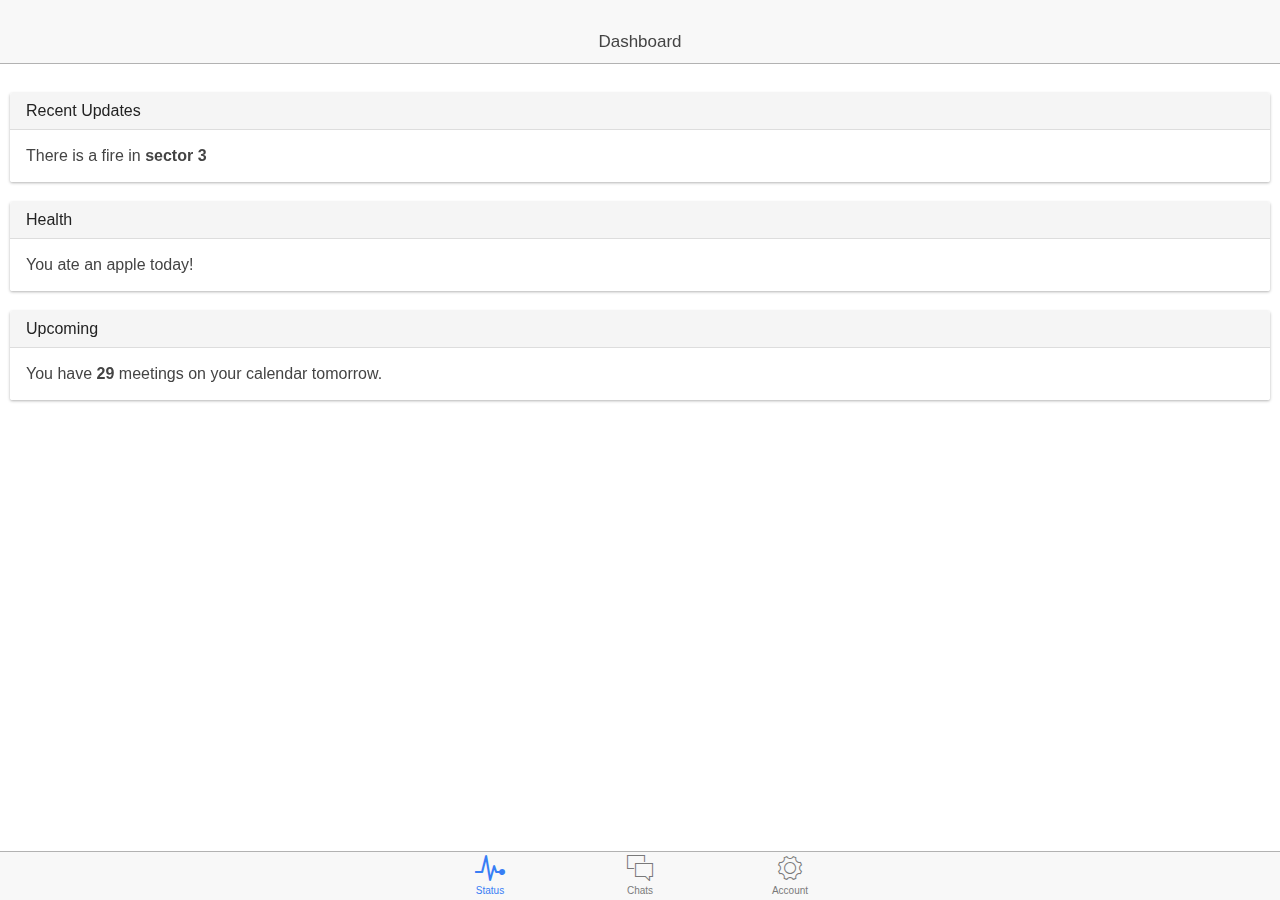
<file: platforms/ios/www/index.html>
<!DOCTYPE html>
<html>
  <head>
    <meta charset="utf-8">
    <meta name="viewport" content="initial-scale=1, maximum-scale=1, user-scalable=no, width=device-width">
    <title></title>

    <link href="lib/ionic/css/ionic.css" rel="stylesheet">
    <link href="css/style.css" rel="stylesheet">

    <!-- IF using Sass (run gulp sass first), then uncomment below and remove the CSS includes above
    <link href="css/ionic.app.css" rel="stylesheet">
    -->

    <!-- ionic/angularjs js -->
    <script src="lib/ionic/js/ionic.bundle.js"></script>

    <!-- cordova script (this will be a 404 during development) -->
    <script src="cordova.js"></script>

    <!-- your app's js -->
    <script src="js/app.js"></script>
    <script src="js/controllers.js"></script>
    <script src="js/services.js"></script>
  </head>
  <body ng-app="starter" class="platform-ios platform-cordova platform-webview">
    <!--
      The nav bar that will be updated as we navigate between views.
    -->
    <ion-nav-bar class="bar-stable">
      <ion-nav-back-button>
      </ion-nav-back-button>
    </ion-nav-bar>
    <!--
      The views will be rendered in the <ion-nav-view> directive below
      Templates are in the /templates folder (but you could also
      have templates inline in this html file if you'd like).
    -->
    <ion-nav-view></ion-nav-view>
  </body>
</html>
</file>
<file: platforms/ios/www/css/style.css>
/* Empty. Add your own CSS if you like */
</file>
